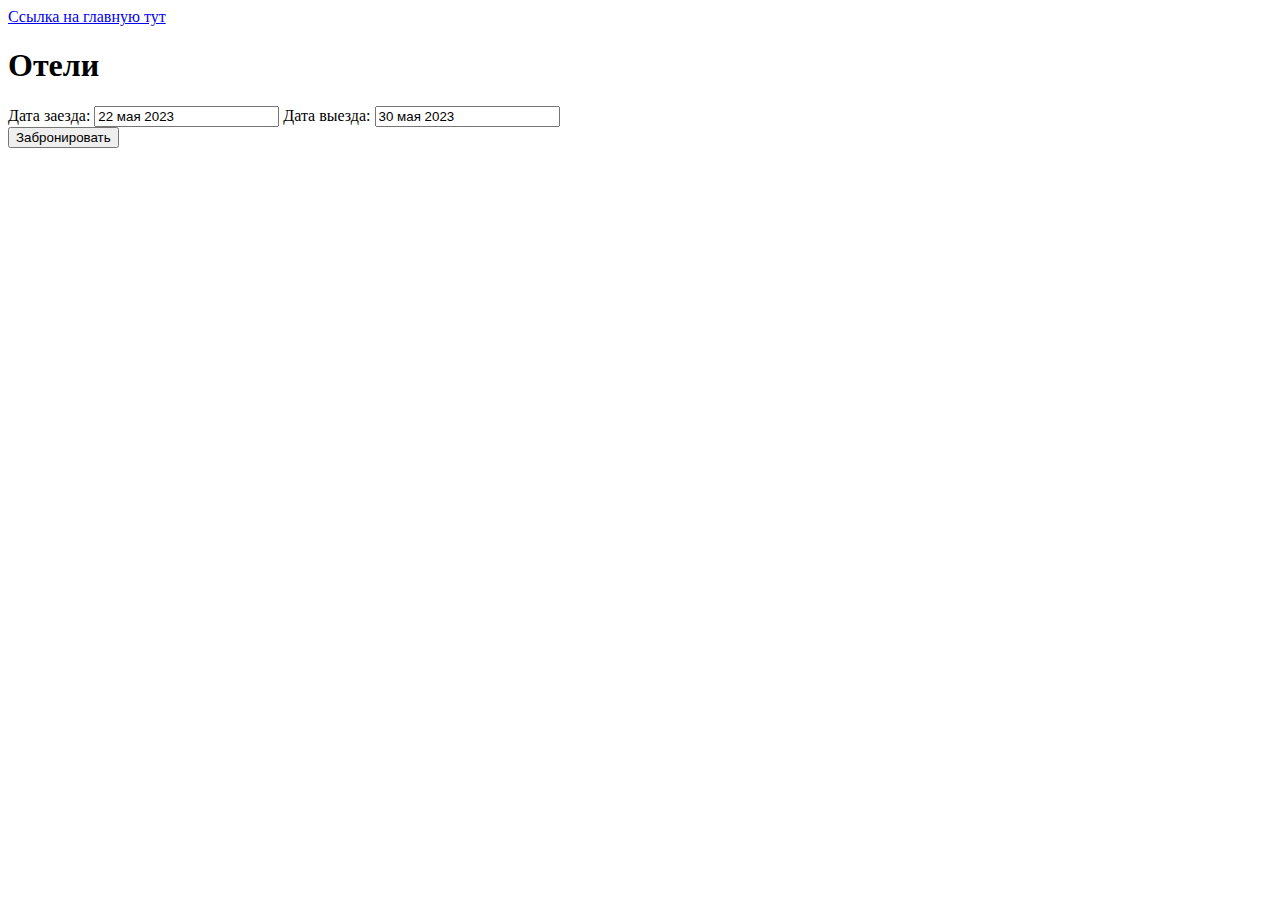
<file: hotels-reserve.html>
<!DOCTYPE html>
<html lang="ru">
  <head>
    <meta charset="utf-8">
    <title>HTML Academy: Hotels</title>
  </head>
<a href="index.html">Ссылка на главную тут</a>
  <h1>Отели</h1>

  <label>Дата заезда:
    <input type="text" value="22 мая 2023">
  </label>

  <label for="tour-param-1day">Дата выезда:</label>
    <input type="text" value="30 мая 2023" id="tour-param-8day">

    <form class="form" action="http://echo.htnlacademy.ru/" method="post">

      <button class="button" type="submit">Забронировать</button>

    </form>
</file>
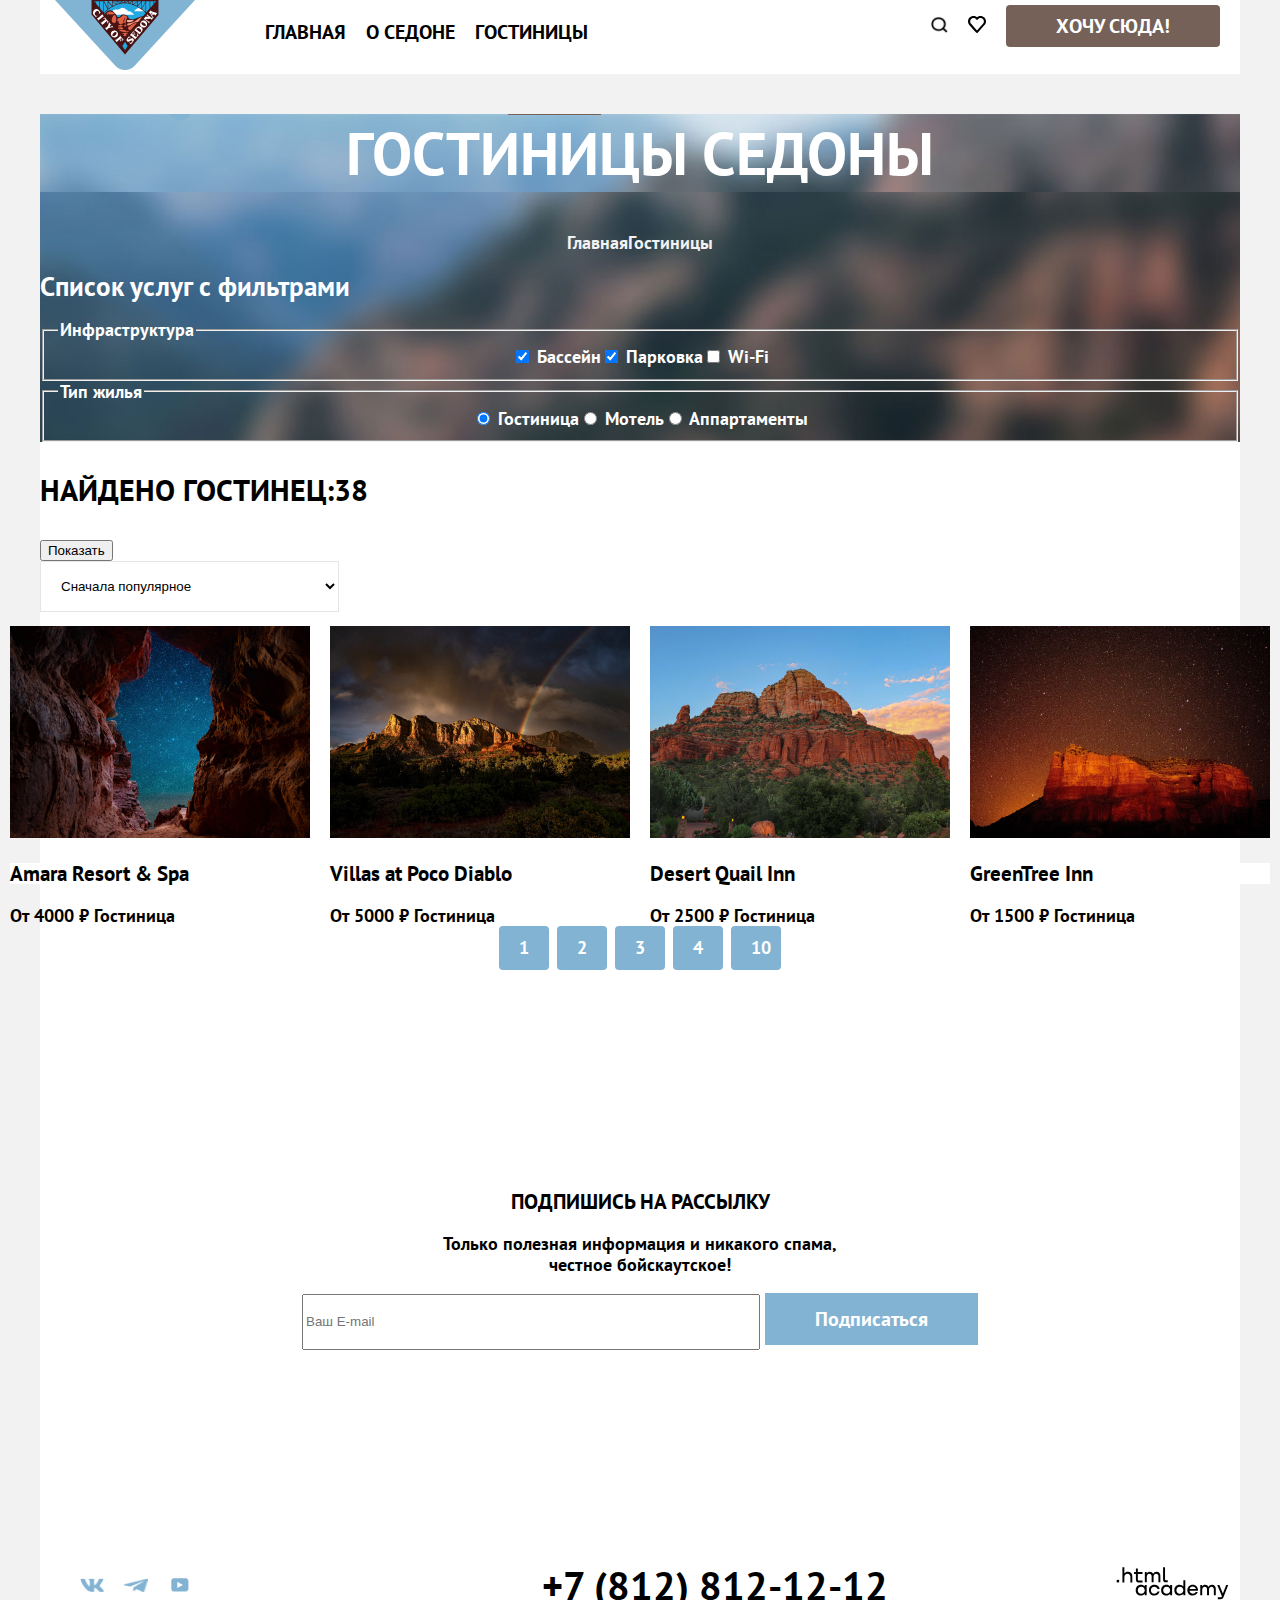
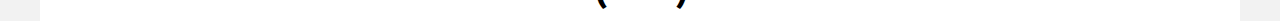
<file: hotels.html>
<!DOCTYPE html>
<html lang="ru">
  <head>
    <meta charset="utf-8">
    <link href="styles/styles.css" rel="stylesheet">
    <title>HTML Academy: Hotels</title>
  </head>

<body>

  <header class="main-header">

    <nav class="main-navigation">
       <a class="main-header-logo" href="index.html">
         <img src="img/logo-header.svg" width="170" height="70" alt="logo-header">
       </a>
    <ul class="site-navigation reset-list">
      <li class="navigation-item">
        <a class="navigation-link" href="index.html">Главная</a>
      </li>
      <li class="navigation-item">
        <a class="navigation-link" href="#">О Седоне</a>
      </li>
      <li class="navigation-item">
        <a class="navigation-link" href="hotels.html">Гостиницы</a>
      </li>
    </ul>
     <ul class="navigation-user reset-list">
      <li class="navigation-item">
      <a class="navigation-link" href="#">
        <span class="visually-hidden">
          Поиск
        </span>
        <img class="icon-search" src="img/search.png" width="18" height="17" alt="search">
      </a>
    </li>
    <li class="navigation-item">
      <a class="navigation-link" href="#">
        <span class="visually-hidden">
        Лайки
        </span>
        <img class="icon-like" src="img/heart.svg" width="18" height="17" alt="heart">
      </a>
    </li>
     <li class="navigation-item">
      <a class="navigation-link want" href="#">хочу сюда!</a>
     </li>
    </ul>
   </nav>
   </header>

   <main class="main-inner">
    <div class="page-container">
     <div class="window">
       <header class="inner-header">
        <h1 class="inner-header-title">Гостиницы Седоны</h1>
        <ul class="sedona reset-list">
          <li class="sedona-item">
           <a class="sedona-link" href="index.html">Главная</a>
           </li>
           <li class="sedona-item">
           <a class="sedona-link">Гостиницы</a>
          </li>
         </ul>
       </header>

     <section class="filter-hotels">
      <h2 class="visually-hidde">Список услуг с фильтрами</h2>
      <form class="filter-options" action="http://echo.htmlacademy.ru/" method="get">

        <fieldset class="filter-group">
          <legend class="catalog-filter">Инфраструктура</legend>
          <ul class="catalog-filter-list reset-list">
            <li class="catalog-filter-item">
          <label class="control">
            <input class="control-input" type="checkbox" name="pool" checked>
            Бассейн
          </label>
          </li>

          <li class="catalog-filter-item">
            <label class="control">
              <input class="control-input" type="checkbox" name="parking" checked>
              Парковка
            </label>
             </li>

            <li class="catalog-filter-item">
              <label class="control">
                <input class="control-input" type="checkbox" name="wi-fi">
                Wi-Fi
              </label>
              </li>
              </ul>

        </fieldset>

        <fieldset class="filter-group">
          <legend class="catalog-filter">Тип жилья</legend>
          <ul class="catalog-filter-list reset-list">
            <li class="catalog-filter-item">
             <label class="control">
              <input class="control-input" type="radio" name="choose" value="hotel" checked>
              Гостиница
             </label>
           </li>

           <li class="catalog-filter-item">
            <label class="control">
              <input class="control-input" type="radio" name="choose" value="motel">
              Мотель
            </label>
             </li>
           <li class="catalog-filter-item">
            <label class="control">
             <input class="control-input" type="radio" name="choose" value="appart">
                Аппартаменты
              </label>
              </li>
          </ul>
        </fieldset>
      </div>

         <p class="find-list">Найдено гостинец:38</p>
            <button class="button" type="submit">Показать</button>
        </form>

         <select class="select-control" aria-label="Сортировка">
           <option value="popular">Сначала популярное</option>
           <option value="cheap">Сначало дешёвые</option>
           <option value="expensive">Сначала дорогое</option>
          </select>
        <a href="button" class="button button-light">
          <span class="visually-hidden">Показать список</span>
          </a>
          <a href="button" href="button button-light">
          <span class="visually-hidden">Показать карточки</span>
        </a>

      <section class="catalog-products">
       <div class="grid-card"></div>
        <ul class="product-list reset-list">
          <div>
         <li class="product-card">
          <a class="product-card-link" href="product.html">
           <img class="product-card-image" src="img/hotels/hotel-1.jpg" width="300" height="212" alt="rocks1">
           <h3 class="product-card-title">Amara Resort & Spa</h3>
           </a>
           <span class="product-card-price">От 4000 ₽</span>
           <a class="product-card-button button"  href="#">Гостиница</a>
           </li>
          </div>
          <div>
           <li class="product-card">
             <a class="product-card-link" href="product.html">
               <img class="product-card-image" src="img/hotels/hotel-2.jpg" width="300" height="212" alt="rocks2">
               <h3 class="product-card-title">Villas at Poco Diablo</h3>
               </a>
               <span class="product-card-price">От 5000 ₽</span>
               <a class="product-card-button button"  href="#">Гостиница</a>
               </li>
              </div>
              <div>
               <li class="product-card">
                 <a class="product-card-link" href="product.html">
                   <img class="product-card-image" src="img/hotels/hotel-3.jpg" width="300" height="212" alt="rocks3">
                   <h3 class="product-card-title">Desert Quail Inn</h3>
                   </a>
                   <span class="product-card-price">От 2500 ₽</span>
                   <a class="product-card-button button"  href="#">Гостиница</a>
               </li>
              </div>
              <div>
                   <li class="product-card">
                     <a class="product-card-link" href="product.html">
                       <img class="product-card-image" src="img/hotels/hotel-4.jpg" width="300" height="212" alt="rocks4">
                       <h3 class="product-card-title">GreenTree Inn</h3>
                       </a>
                       <span class="product-card-price">От 1500 ₽</span>
                       <a class="product-card-button button"  href="#">Гостиница</a>
                    </li>
                  </div>
         </ul>
       </div>
      </section>
      <ul class="pagination reset-list">
        <li class="pagination-item">
          <a class="pagination-lonk pagination-prev pagination-disabled">
          <span class="visually-hidden">Предыдущая страница</span>
          </a>
        </li>
        <li class="pagination-item">
          <a class="pagination-link pagination-current">1</a>
        </li>
        <li class="pagination-item">
          <a class="pagination-link pagination-current">2</a>
        </li>
        <li class="pagination-item">
          <a class="pagination-link pagination-current">3</a>
        </li>
        <li class="pagination-item">
          <a class="pagination-link pagination-current">4</a>
        </li>
        <li class="pagination-item">
          <a class="pagination-link pagination-current">10</a>
        </li>
        <li class="pagination-item">
          <a class="pagination-limk pagination-next" href="#">
            <span class="visually-hidden">Следующая страница</span>
          </a>
        </li>
      </ul>
    </section>


     <section class="subscript">
      <h3 class="subsript-item">ПОДПИШИСЬ НА РАССЫЛКУ</h3>
      <p>Только полезная информация и никакого спама,<br> честное бойскаутское!</p>
       <form class="appointment-form" action="http://echo.htmlacademy.ru/" method="post">
       <label for="email">
       <input id="email" type="text" placeholder="Ваш E-mail" ></label>
       <label>
       <input class="submit" type="submit" value="Подписаться"></label>
       </form>
      </section>
   </div>

  </main>

   <footer class="main-footer">

     <ul class="footer-link reset-list">
       <li class="footer-item">
        <a class="button" href="https://vk.com/htmlacademy">
          <span class="visually-hidden">BK</span>
          <img src="img/Vk.png" width="24" height="14" alt="BK">
        </a>
       </li>
       <li class="footer-item">
        <a class="button" href="https://t.me/htmlacademy">
          <span class="visually-hidden">Telegram</span>
          <img src="img/teleg.png" width="24" height="14" alt="telegram">
        </a>
       </li>
       <li class="footer-item">
        <a class="button" href="https://www.youtube.com/user/htmlacademyru">
          <span class="visually-hidden">YouTube</span>
          <img src="img/youtube.svg" width="24" height="14" alt="youtube">
        </a>
       </li>
     </ul>

    <address class="contact-adress">
       <a class="phone" href="tel:88121212"> +7 (812) 812-12-12 </a>
    </address>

    <a href="https://www.htmlacademy.ru">
      <span class="visually-hidden">.HTML ACADEMY</span>
      <img class="footer-contacts-logo" src="img/academy.svg" alt="logo-html-academy" width="115" height="33">
    </a>

  </footer>

</body>
</file>
<file: styles/styles.css>
@font-face {
  font-family: "PT sans";
  font-style: normal;
  font-weight: 400;
  src: url("../fonts/ptsans-400.woff2") format("woff2");
  font-display: swap;
  font-weight: normal;
}
@font-face {
  font-family: "PT sans";
  font-style: normal;
  font-weight: 700;
  src: url("../fonts/ptsans-700.woff2") format("woff2");
  font-display: swap;
  font-weight: normal;
}

body {
  margin: 0;
  font-family: "PT Sans", " Arial" , sans-serif;
  font-size: 18px;
  line-height: 21px;
  color:black;
  background-color: #F2F2F2;
  margin-left: 40px;
  margin-right: 40px;
}

h3 {
  font-weight: 700;
}

html {
  height: 100%;
}

.reset-list {
  margin: 0;
  padding: 0;
  list-style-type: none;
}

.main-header {
  color:#000000;
  background: #FFFFFF;
}

.invitation {
  padding: 64px 0px;
}

.search-hotels {
 padding: 96px 304px;
}

.navigation-item {
  margin-right: 20px;
}

.main-navigation {
  display: flex;
  width: 1200px;
  margin: 0 auto;
}

.navigation-link  {
  font-family: "PT Sans", sans-serif;
  line-height: 24px ;
  color:#000000;
  font-weight: 700;
  text-align: center;
  background:#FFFFFF;
  text-decoration: none;
  text-transform: uppercase;
  font-size: 20px;
}

.site-navigation{
  margin: 0;
  width: 420px;
  padding: 20px 16px;
}

.navigation-user {
  padding-top: 14px;
  max-width: 360px;
  margin-left: auto;
}

.want {
  border: none;
  border-radius: 4px;
  padding: 8px 50px 8px 50px;
  background-color: #756157;
  color:#FFFFFF;
}

.page-container {
width: 1200px;
margin: 0 auto;
}

.main-index {
  color:#000000;
  background-color: #FFFFFF;
}

.hero {
  background-image: url("../img/index-bg.jpg");
  background-repeat: no-repeat;
  background-position: 50% 50%;
  background-size: 100% auto;
}

.text {
  text-align: center;
  color: #000000;
  background-color: #FFFFFF;
  padding: 69px 0px 69px 0px;
}

.heading {
  font-family: "PT sans", sans-serif;
  font-size: 30px;
  line-height: 36px;
  text-transform: uppercase;
}

.search-hotels {
  text-align: center;
  color: #000000;
  background-color: #FFFFFF;
}

.main-hotels {
  border: none;
  border-radius: 4px;
  padding: 8px 50px 8px 50px;
  background-color: #756157;
  color:#FFFFFF;
  text-decoration: none;
}

.subscription {
  background-image: url("../img/subscribe.jpg");
  background-repeat: no-repeat;
  background-position: 50% 50%;
  text-align: center;
  color: #FFFFFF;
  width: 1200px;
  height: 414px;
}

.subsription-item {
  font-family: 'PT Sans';
  font-style: normal;
  font-weight: 700;
  padding: 100px 390px;
}

.main-footer a {
  color: #000000;
  background:#FFFFFF;
}

.page-footer-container {
   padding: 35px 51px 35px 92px;
   width: 1200px;
   margin: 0 auto;
   display: flex;
 }

.footer-link {
  width: 142px;
  margin-right: 92px;
  display: flex;
  padding: 15px;
}

.footer-item {
  padding: 0px 10px;
}

.main-footer {
  background-color: #FFFFFF;
  display: flex;
  width: auto;
  margin: 0 auto;
  padding: 10px;
  align-items: center;
  justify-content: space-between;
}

.contact-adress {
  margin-left: auto;
  margin-right: auto;
 text-align: center;
}

.phone {
  text-decoration: none;
  font-family: "PT sans", sans-serif;
  font-size: 40px;
  font-weight: 400;
  font-style: normal;
  line-height: 40px;
  text-transform: uppercase;
}

.invitation {
  text-align: center;
  background-color: #FFFFFF;
  color: #000000;
}

img.logo {
  display: block;
  margin-left: auto;
  margin-right: auto
 }

.main-inner {
  background-color: #FFFFFF;
}

.inner-header-title {
  font-family: "PT sans", sans-serif;
  font-weight: 700;
  font-size: 60px;
  line-height: 78px;
  text-transform: uppercase;
  background-color: #FFFFFF;
}

.advantages-option {
 padding: 102px 85px;
}

.product-card-title {
  color:#000000;
  background-color: #FFFFFF;
}

.product-card-link {
  text-decoration: none;
}

.product-card-button {
  text-decoration: none;
}
    /* работа с каталогом гостиниц */
.product-list {
  display:grid;
  grid-template-columns: auto auto auto;
  grid-template-rows: auto auto auto;
  gap: 20px 20px;
  text-decoration: none;
}

.catalog-products{
  list-style-type: none;
  margin: 0;
  padding: 0;
}

.pagination{
  background-color:#FFFFFF;
  display: flex;
  margin: 0;
  padding: 0;
  list-style-type: none;
}

.pagination-item:not(:last-child) {
  margin-right: 8px;
}

.pagination-link {
  display: block;
  box-sizing: border-box;
  width: 50px;
  height: 44px;
  padding: 14px 20px;
  line-height: 16px;
  font-weight: 700;
  color: #ffffff;
  background-color: #82B3D3;
  text-decoration: none;
  border: none;
  border-radius: 4px;
}

.line-one {
 display: flex;
 vertical-align: top;
 padding: 0;
 margin: 0 auto;
 list-style-type: none;
 text-align: center;
}

.line-two {
  display: flex;
  vertical-align: top;
  list-style-type: none;
  margin: 0 auto;
  padding: 0;
  text-align: center;
}

.line-thee {
  display: flex;
  vertical-align: top;
  padding: 0;
  margin: 0 auto;
  list-style-type: none;
  text-align: center;
}

.advantages-item {
  width: 400px;
  height: 385px;
  outline: none;
  background-color: rgba(131, 179, 211, 0.12);
  color: black;
}

.advantages-item-square,
.advantages-item-bridge{
  outline: none;
  background-color: #82B3D3;
  color: #FFFFFF;
}

.advantages-item-road {
 outline: none ;
 background-color: rgba(131, 179, 211, 0.2);
 color: #000000;
}

.visually-hidden {
  position: absolute;
  width: 1px;
  height: 1px;
  margin: -1px;
  border: 0;
  padding: 0;
  white-space: nowrap;
  clip-path: inset(100%);
  clip: rect(0 0 0 0);
  overflow: hidden;
  }

  .recommendation {
   justify-content: space-between;
   display: flex;
   text-align:center;
   margin: 0;
   padding: 0;
  }

.block {
  width: 400px;
  height: 385px;
}

.house,
.suvenir {
  background-color: rgba(131, 179, 211, 0.2);
  color: #000000;
}

.option-block {
  padding: 81px 85px;
}

.reset-list {
  display: flex;
  justify-content:center;
}

.submit {
  background-color: #82B3D3;
  color: #FFFFFF;
  border: none;
  font-family: 'PT Sans';
  font-style: normal;
  font-weight: 700;
  font-size: 20px;
  line-height: 36px;
  padding: 8px 50px;
}

#email {
  width: 450px;
  height: 50px;
}

.subscript {
  text-align: center;
  padding: 200px 250px;
}

.inner-header-title{
  background-image: url("../img/backfon.jpg");
  text-align:center;
}

.sedona-link {
  text-decoration: none;
  color:#F2F2F2
}

.window {
  background-image: url("../img/backfon.jpg");
  background-repeat: no-repeat;
  background-position: 50% 50%;
  background-size: 100% auto;
  color: #FFFFFF;
}

.select-control {
display: flex;
color: #000000;
margin-bottom: 14px;
padding: 16px;
padding-right: 130px;
background-color: #ffffff;
border-color: #E5E5E5;
}

.select-control .button {
  width: 56px;
  height: 44px;
}

.find-list {
  font-family: 'PT Sans';
font-style: normal;
font-weight: 700;
font-size: 30px;
line-height: 36px;
text-transform: uppercase;
}

.sorting {
  list-style-type:none;
}

.product-card-button {
  color:#000000;
}
</file>
